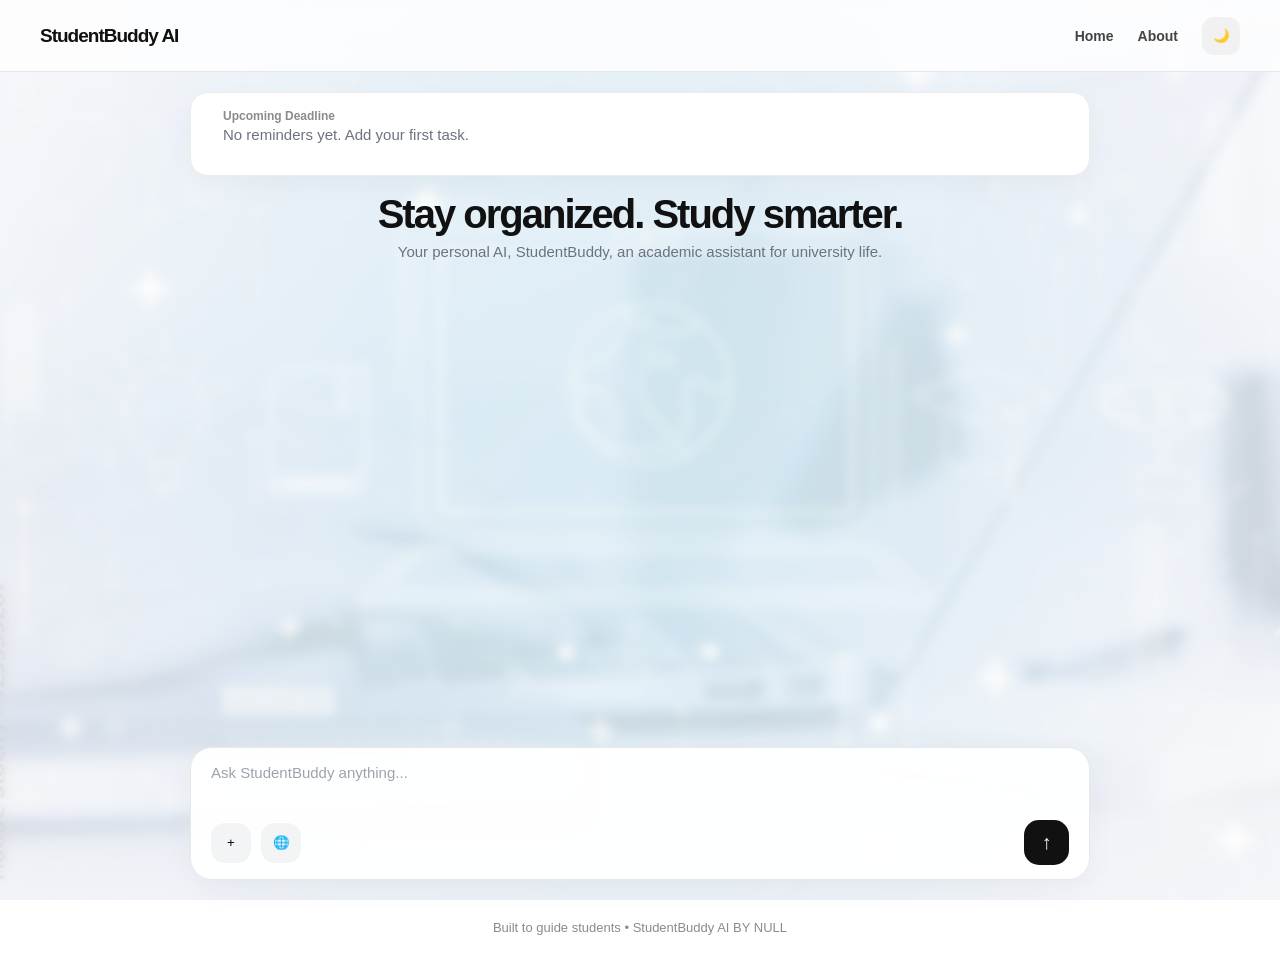
<file: frontend/index.html>
<!DOCTYPE html>
<html lang="en">
<head>
  <meta charset="UTF-8">
  <meta name="viewport" content="width=device-width, initial-scale=1.0">
  <title>StudentBuddy AI</title>
  <link rel="stylesheet" href="style.css">
</head>
<body>

  <nav class="navbar">
    <div class="logo">StudentBuddy AI</div>

    <div class="nav-links">
      <a href="index.html">Home</a>
      <a href="about.html">About</a>
      <button class="theme-toggle" onclick="toggleDarkMode()" title="Toggle dark mode">🌙</button>
    </div>
  </nav>

  <section class="hero">
    <div class="deadline-banner" id="deadlineBanner">
      <span></span>
      <div>
        <small>Upcoming Deadline</small>
        <p id="deadlineText">No reminders yet. Add your first task.</p>
      </div>
    </div>

    <h1>Stay organized. Study smarter.</h1>
    <p>Your personal AI, StudentBuddy, an academic assistant for university life.</p>

    <div class="ai-response" id="aiResponse"></div>

    <div class="ai-box">
      <textarea
        id="aiInput"
        placeholder="Ask StudentBuddy anything..."
      ></textarea>

      <div class="ai-bottom">
        <div class="left-icons">
          <button onclick="fillPrompt('Help me plan my study schedule')">+</button>
          <button onclick="fillPrompt('Give me productivity tips for students')">🌐</button>
        </div>

        <button class="send-btn" onclick="sendAIMessage()">↑</button>
      </div>
    </div>
  </section>

  <footer>
    Built to guide students • StudentBuddy AI BY NULL
  </footer>

  <script src="script.js"></script>
</body>
</html>
</file>
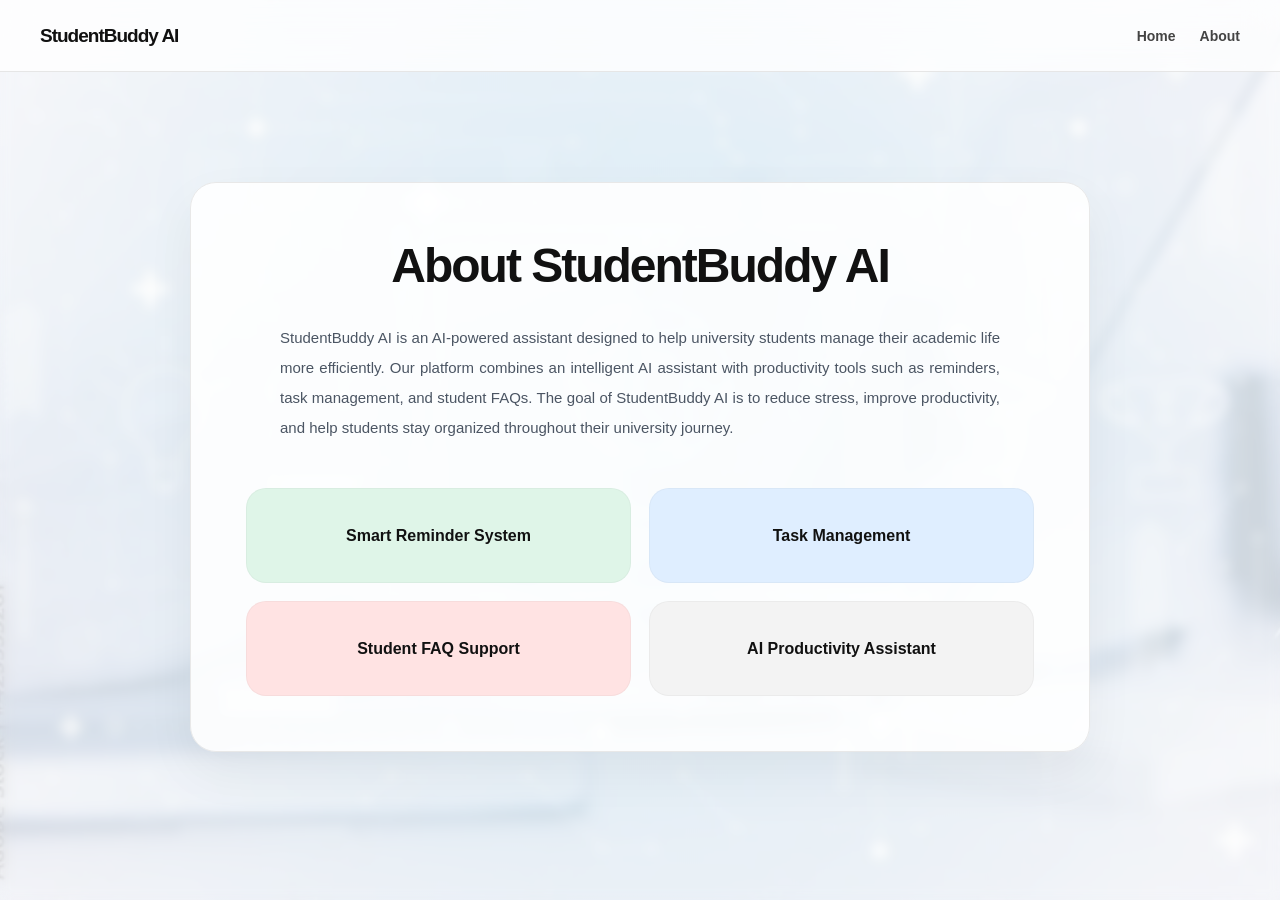
<file: frontend/about.html>
<!DOCTYPE html>
<html lang="en">
<head>
  <meta charset="UTF-8">
  <meta name="viewport" content="width=device-width, initial-scale=1.0">
  <title>About - StudentBuddy AI</title>

  <link rel="stylesheet" href="style.css">
</head>
<body>

  <!-- NAVBAR -->

  <nav class="navbar">

    <div class="logo">
      StudentBuddy AI
    </div>

    <div class="nav-links">
      <a href="index.html">Home</a>
      <a href="about.html">About</a>
    </div>

  </nav>

  <!-- ABOUT SECTION -->

  <section class="about-page">

    <div class="about-card">

      <h1>About StudentBuddy AI</h1>

     <p>
  StudentBuddy AI is an AI-powered assistant designed to help university students manage their academic life more efficiently. Our platform combines an intelligent AI assistant with productivity tools such as reminders, task management, and student FAQs. The goal of StudentBuddy AI is to reduce stress, improve productivity, and help students stay organized throughout their university journey.
    </p>

      <div class="about-features">

        <div class="feature-box">
          Smart Reminder System
        </div>

        <div class="feature-box">
          Task Management
        </div>

        <div class="feature-box">
          Student FAQ Support
        </div>

        <div class="feature-box">
          AI Productivity Assistant
        </div>

      </div>

    </div>

  </section>

</body>
</html>
</file>
<file: frontend/style.css>
/* =========================================================================
   🌐 GLOBAL SETUP & BASE RESETS
   ========================================================================= */
*{
  margin:0;
  padding:0;
  box-sizing:border-box;
}

body{
  font-family:Inter, Arial, sans-serif;
  color:#111;

  background-image:
  linear-gradient(rgba(255,255,255,0.78),
  rgba(255,255,255,0.78)),
  url("background.jpg");

  background-size:cover;
  background-position:center;
  background-repeat:no-repeat;
  background-attachment:fixed;
  overflow: hidden; /* Lock viewport scrolling to handle app context cleanly */
}

body::before{
  content:"";
  position:fixed;
  top:0;
  left:0;
  width:100%;
  height:100%;
  backdrop-filter:blur(6px);
  z-index:-1;
}

/* =========================================================================
   🧭 NAVIGATION ARCHITECTURE
   ========================================================================= */
.navbar{
  width:100%;
  height:72px;
  padding:0 40px;
  display:flex;
  justify-content:space-between;
  align-items:center;
  background:rgba(255,255,255,0.78);
  backdrop-filter:blur(16px);
  border-bottom:1px solid #e6e6e6;
  position:sticky;
  top:0;
  z-index:5;
}

.logo{
  font-size:19px;
  font-weight:900;
  letter-spacing:-1px;
  font-family:Inter, Arial, sans-serif;
}

.nav-links{
  display:flex;
  align-items:center;
  gap:24px;
}

.nav-links a{
  text-decoration:none;
  color:#444;
  font-size:14px;
  font-weight:700;
}

.theme-toggle{
  width:38px;
  height:38px;
  border:none;
  border-radius:12px;
  background:#f1f1f1;
  cursor:pointer;
}

/* =========================================================================
   🚀 CORE CHAT INTERFACE WINDOW (Full-Screen Fluid Grid Layout)
   ========================================================================= */
.hero{
  width:100%;
  max-width:940px;
  margin:0 auto;
  height:calc(100vh - 72px); /* Spans completely between navbar and screen base */
  display:flex;
  flex-direction:column;
  align-items:center;
  padding:20px 20px 0px;    
}

.deadline-banner{
  width:100%;
  background:white;
  border:1px solid #ececec;
  border-radius:18px;
  padding:16px 18px;
  display:flex;
  align-items:center;
  gap:14px;
  margin-bottom:16px;
  box-shadow:0 10px 28px rgba(0,0,0,0.035);
  flex-shrink:0; 
  order: 0;                   
}

.deadline-banner span{
  font-size:22px;
}

.deadline-banner small{
  display:block;
  font-size:12px;
  color:#8b8b8b;
  font-weight:700;
  margin-bottom:3px;
}

.deadline-banner p{
  margin:0;
  font-size:14px;
  color:#111;
}

.hero h1{
  font-family:Inter, Arial, sans-serif;
  font-size:40px;
  font-weight:850;
  letter-spacing:-2px;
  margin-bottom:6px;
  text-align:center;
  flex-shrink:0;
  order: 0;
}

.hero p{
  color:#6b7280;
  font-size:15px;
  margin-bottom:16px;
  text-align:center;
  flex-shrink:0;
  order: 0;
}

/* 📥 MAXIMUM RESPONSE SCROLL AREA (Claiming All Vertical Space) */
.ai-response{
  width:100%;
  flex:1;                    /* Tells the display box to consume all remaining space */
  overflow-y:auto;           /* Independent scrolling container */
  padding-right:8px;
  margin-top:10px;
  margin-bottom:16px;        
  order: 1;                  /* Forces message flow to stack directly above input container */
}

/* Custom Scrollbar Configuration */
.ai-response::-webkit-scrollbar {
  width: 6px;
}
.ai-response::-webkit-scrollbar-thumb {
  background: rgba(0, 0, 0, 0.08);
  border-radius: 10px;
}
body.dark-mode .ai-response::-webkit-scrollbar-thumb {
  background: rgba(255, 255, 255, 0.12);
}

.ai-user-message,
.ai-bot-message{
  padding:18px;
  border-radius:18px;
  margin-bottom:14px;
  font-size:14px;
  line-height:1.7;
  animation:fadeIn 0.25s ease;
  white-space: pre-line;     /* Renders line-breaks, lists, and spacing patterns properly */
}

.ai-user-message{
  background:#111;
  color:white;
  width:fit-content;
  max-width:78%;
  margin-left:auto;
}

.ai-bot-message{
  background:white;
  border:1px solid #ececec;
  box-shadow:0 8px 25px rgba(0,0,0,0.04);
  width:fit-content;
  max-width:78%;
  margin-right:auto;
}

/* ⌨️ BOTTOM CHATBOX FOOTPRINT CONTAINER */
.ai-box{
  width:100%;
  background:rgba(255,255,255,0.95);
  border:1px solid #e8e8e8;
  border-radius:22px;
  padding:14px 20px;         
  box-shadow:0 -5px 25px rgba(0,0,0,0.015), 0 10px 30px rgba(0,0,0,0.035);
  flex-shrink:0;             
  margin-bottom:20px;        /* Stable padding from the baseline */
  order: 2;                  /* Locked to display beneath message blocks */
}

.ai-box textarea{
  width:100%;
  height:48px;               
  border:none;
  outline:none;
  resize:none;
  background:transparent;
  font-size:15px;
  line-height:1.5;
  color:#111;
  font-family:Inter, Arial, sans-serif;
}

.ai-box textarea::placeholder{
  color:#9ca3af;
}

.ai-bottom{
  display:flex;
  justify-content:space-between;
  align-items:center;
  margin-top:6px;
}

.left-icons{
  display:flex;
  gap:10px;
}

.left-icons button{
  width:40px;
  height:40px;
  border:none;
  border-radius:14px;
  background:#f3f4f6;
  cursor:pointer;
  transition:0.2s;
}

.left-icons button:hover{
  background:#ebebeb;
  transform:translateY(-1px);
}

.send-btn{
  width:45px;
  height:45px;
  border:none;
  border-radius:15px;
  background:#111;
  color:white;
  font-size:20px;
  cursor:pointer;
  transition:0.2s;
}

.send-btn:hover{
  transform:translateY(-1px);
  background:#000;
}

/* =========================================================================
   🗂️ UTILITY MODAL INTERFACES (Kept for systemic page functionality support)
   ========================================================================= */
.modal{
  width:100%;
  height:100vh;
  background:rgba(0,0,0,0.28);
  backdrop-filter:blur(10px);
  position:fixed;
  top:0;
  left:0;
  display:none;
  justify-content:center;
  align-items:center;
  z-index:10;
}

.modal-content{
  width:min(420px, 90%);
  background:#ffffff;
  border-radius:28px;
  padding:32px;
  box-shadow:0 30px 80px rgba(0,0,0,0.18);
  animation:popIn 0.22s ease;
}

.modal-top{
  display:flex;
  justify-content:space-between;
  align-items:center;
  margin-bottom:24px;
}

.modal-top h2{
  font-size:24px;
  font-weight:800;
  letter-spacing:-0.5px;
  font-family:Inter, Arial, sans-serif;
}

.modal-top span{
  cursor:pointer;
  color:#6b7280;
  font-size:20px;
  transition:0.2s;
}

.modal-top span:hover{
  color:#111;
}

.modal-content input,
.modal-content textarea,
.modal-content select{
  width:100%;
  padding:16px 18px;
  margin-bottom:16px;
  border:1px solid #e5e5e5;
  border-radius:16px;
  outline:none;
  background:#fafafa;
  font-size:14px;
  font-family:Inter, Arial, sans-serif;
  color:#111;
}

.modal-content input:focus,
.modal-content textarea:focus,
.modal-content select:focus{
  border-color:#111;
  background:#fff;
}

.modal-content textarea{
  height:100px;
  resize:none;
}

.save-btn{
  width:100%;
  padding:16px;
  border:none;
  border-radius:16px;
  background:#111;
  color:white;
  font-size:15px;
  font-weight:700;
  font-family:Inter, Arial, sans-serif;
  cursor:pointer;
  margin-top:4px;
  transition:0.2s;
}

.save-btn:hover{
  background:#000;
  transform:translateY(-1px);
}

/* =========================================================================
   📄 ABOUT PAGE ARCHITECTURE
   ========================================================================= */
.about-page{
  width:100%;
  display:flex;
  justify-content:center;
  align-items:center;
  padding:110px 20px 80px;
}

.about-card{
  width:min(900px, 90%);
  background:rgba(255,255,255,0.88);
  border:1px solid #e8e8e8;
  border-radius:26px;
  padding:55px;
  box-shadow:0 20px 50px rgba(0,0,0,0.05);
}

.about-card h1{
  font-family:Inter, Arial, sans-serif;
  font-size:48px;
  font-weight:850;
  letter-spacing:-2px;
  text-align:center;
  margin-bottom:30px;
}

.about-card p{
  max-width:720px;
  margin:0 auto;
  color:#4b5563;
  font-size:15px;
  line-height:2;
  text-align:justify;
  font-family:Inter, Arial, sans-serif;
}

.about-features{
  display:grid;
  grid-template-columns:repeat(2, 1fr);
  gap:18px;
  margin-top:45px;
}

.feature-box{
  min-height:95px;
  display:flex;
  align-items:center;
  justify-content:center;
  border-radius:20px;
  font-family:Inter, Arial, sans-serif;
  font-size:16px;
  font-weight:700;
  border:1px solid rgba(0,0,0,0.03);
}

.feature-box:nth-child(1){
  background:#dff5e8;
}

.feature-box:nth-child(2){
  background:#dfeeff;
}

.feature-box:nth-child(3){
  background:#ffe3e3;
}

.feature-box:nth-child(4){
  background:#f3f3f3;
}

/* FOOTER SETUP */
footer{
  text-align:center;
  padding:20px 35px;
  color:#8b8b8b;
  font-size:13px;
}

/* =========================================================================
   🌓 CORE SYSTEM DARK-MODE INSTRUCTIONS
   ========================================================================= */
body.dark-mode{
  background:#111;
  color:#f5f5f5;
}

body.dark-mode .navbar,
body.dark-mode .ai-box,
body.dark-mode .deadline-banner,
body.dark-mode .ai-bot-message,
body.dark-mode .about-card,
body.dark-mode .modal-content{
  background:#1b1b1b;
  border-color:#333;
  color:#f5f5f5;
}

body.dark-mode .hero p,
body.dark-mode .about-card p,
body.dark-mode footer,
body.dark-mode .deadline-banner small{
  color:#b5b5b5;
}

body.dark-mode .ai-box textarea,
body.dark-mode .modal-content input,
body.dark-mode .modal-content textarea,
body.dark-mode .modal-content select{
  color:#f5f5f5;
  background:#222;
  border-color:#333;
}

body.dark-mode .deadline-banner p,
body.dark-mode .nav-links a{
  color:#f5f5f5;
}

/* =========================================================================
   🎬 MOTION LAYER GRAPHICS
   ========================================================================= */
@keyframes fadeIn{
  from{
    opacity:0;
    transform:translateY(8px);
  }
  to{
    opacity:1;
    transform:translateY(0);
  }
}

@keyframes popIn{
  from{
    opacity:0;
    transform:scale(0.96);
  }
  to{
    opacity:1;
    transform:scale(1);
  }
}

/* =========================================================================
   📱 CLEAN RESPONSIVE INTERFACE COMPONENT SCALING
   ========================================================================= */
@media(max-width:768px){
  .navbar{
    padding:0 20px;
  }

  .nav-links{
    gap:14px;
  }

  .hero{
    height: auto;
    min-height: calc(100vh - 72px);
    padding-top: 30px;
  }
  
  .ai-response {
    overflow-y: visible;
    height: auto;
  }

  .hero h1{
    font-size:32px;
  }

  .hero p{
    font-size:14px;
  }

  .about-card{
    padding:35px 24px;
  }

  .about-card h1{
    font-size:36px;
  }

  .about-features{
    grid-template-columns:1fr;
  }
}
</file>
